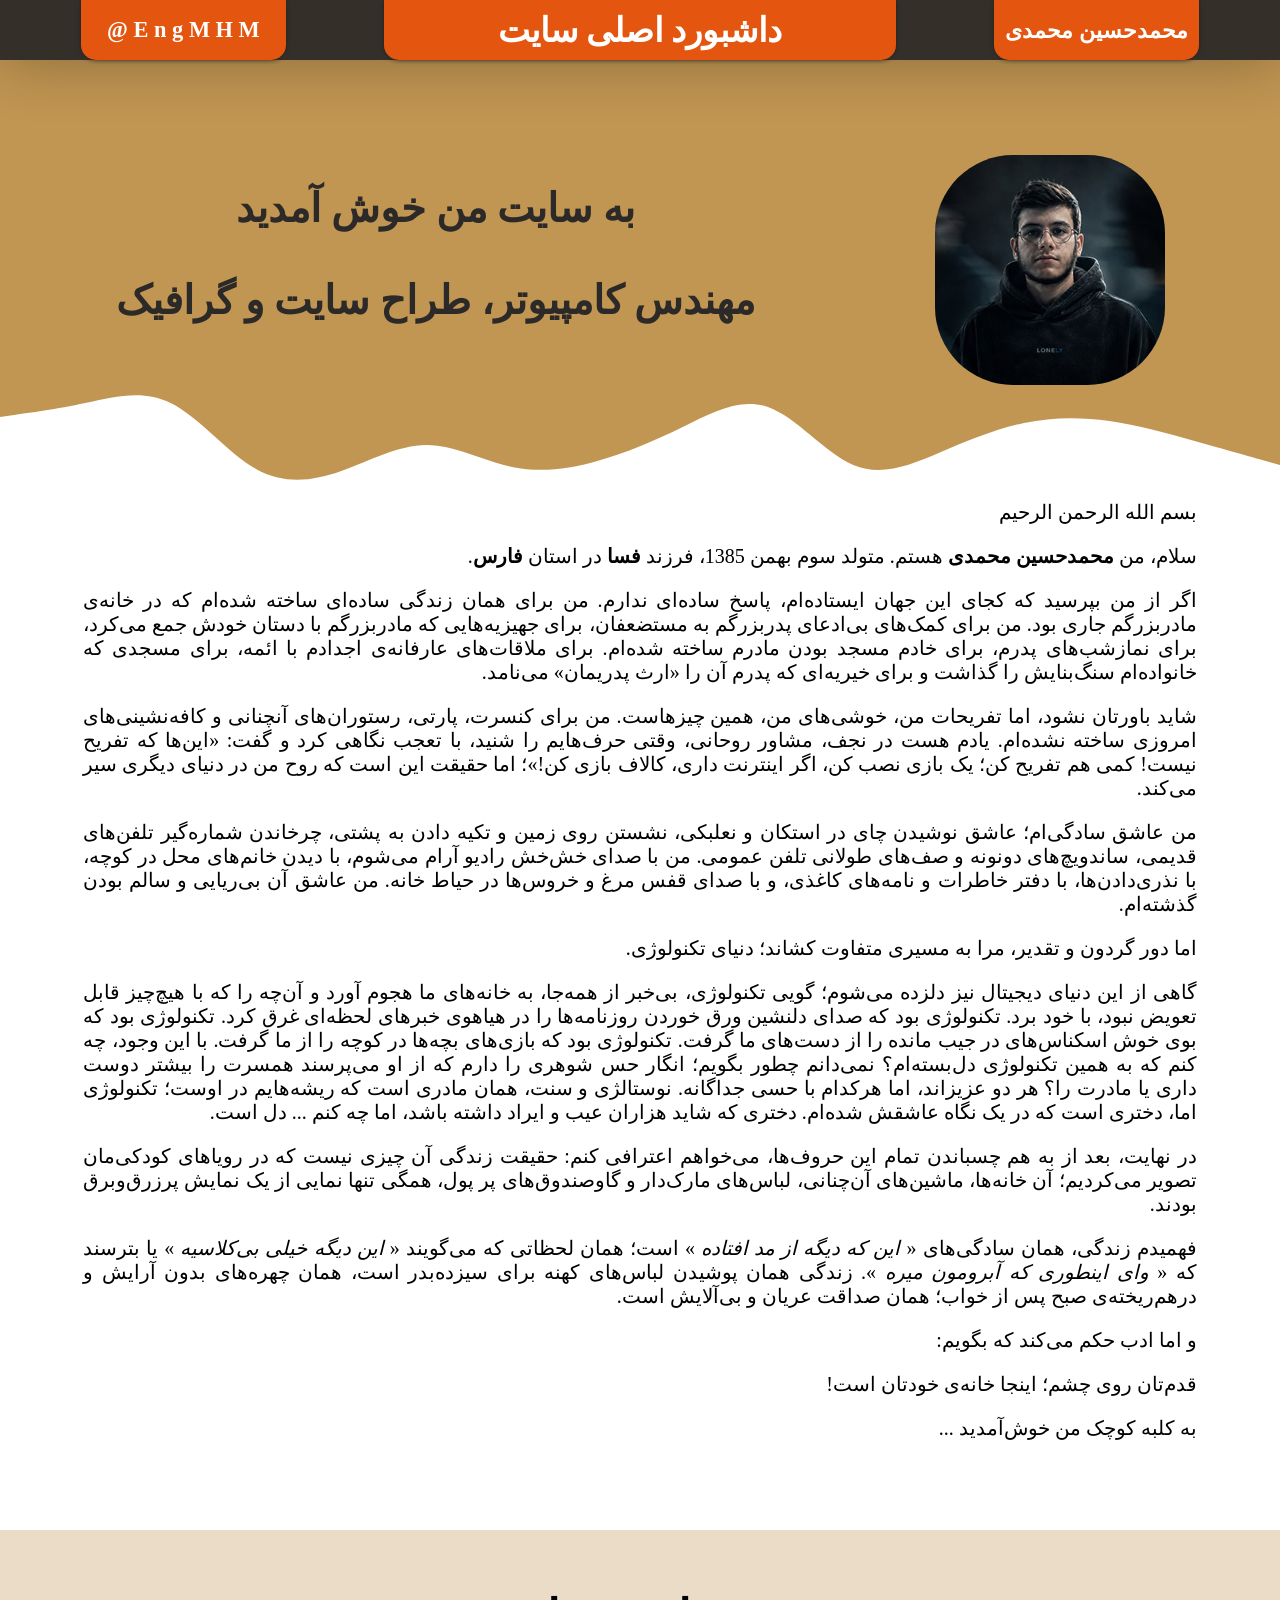
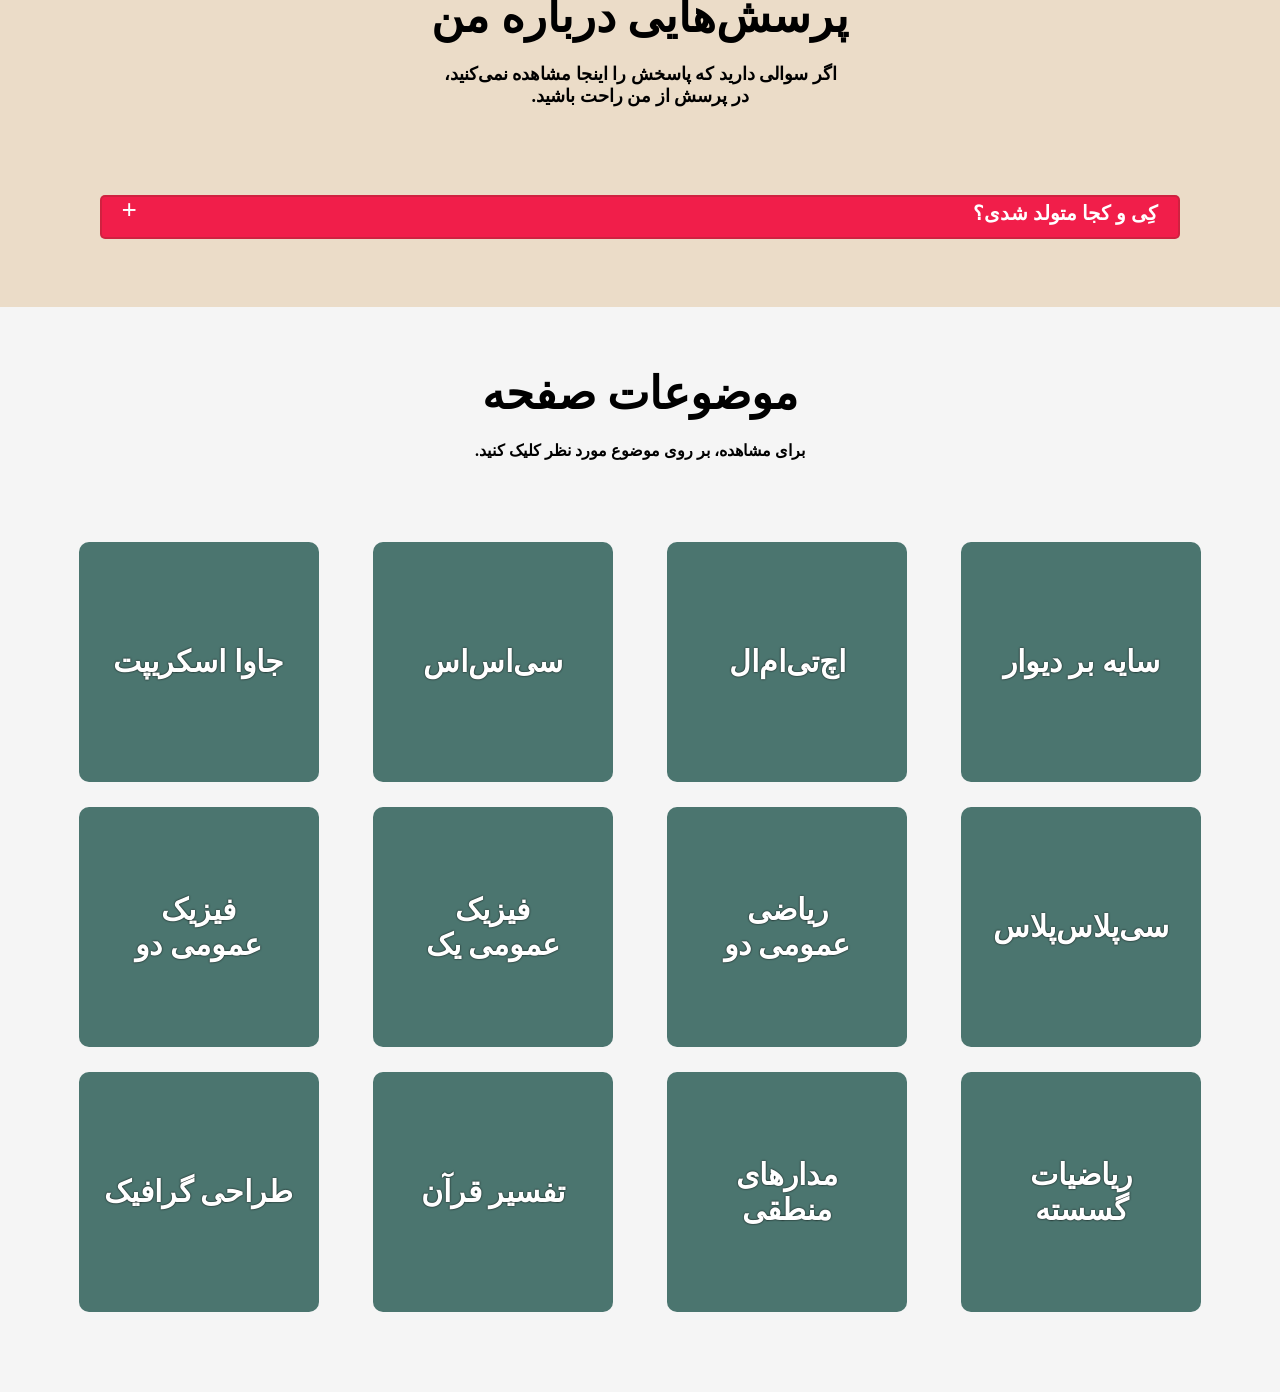
<file: index.html>
<!Doctype html>
<html lang="fa" dir="rtl">
    <head>
        <meta charset="UTF-8"/>
        <meta name="author" content="mohammadhosein">
        <meta name="description" content="My Private WebSite">
        <meta name='viewport' content='width=device-width, initial-scale=1.0'/>

        <link type="text/css" rel="stylesheet" href="header.css"/>
        <link type="text/css" rel="stylesheet" href="one-index.css"/>
        <link type="text/css" rel="stylesheet" href="wave-index.css"/>
        <link type="text/css" rel="stylesheet" href="bio-index.css"/>
        <link type="text/css" rel="stylesheet" href="question-index.css"/>
        <link type="text/css" rel="stylesheet" href="title-index.css"/>

        <title>محمدحسین محمدی</title>
        <style>
            html{
                scroll-behavior: smooth;
            }

            body > *:not(.head){
                padding-top: 60px;
            }

            body{
                 margin: 0;
                font-family: iran;
            }

            .end{
                background-color: rgb(4, 65, 57);
                width: 100%;
                height: 90px;
            }

            .sar-titr{
                color:red;
                font-size: 20px;
                text-align: right;
                scroll-margin-top: 60px;
            }
        </style>
    </head>

    <body>

        <a class="sar-titr" name="one"></a>

        <header class="head">
            <a href="index.html"  class="head-right">
                <strong>
                    محمدحسین محمدی
                </strong>
            </a>

            <nav class="head-main">
                <div class="head-main1"><p class="head-main-text">داشبورد اصلی سایت</p></div>
                
                <div class="head-panel">
                    <div class="head-panel-content">
                        <a href="#one">انتقال به ابتدای صفحه</a>
                        <a href="#two">انتقال به پرسش‌ها</a>
                        <a href="#three">انتقال به موضوعات</a>
                    </div>
                </div>
            </nav>

            <a href="#" class="head-left">
                <strong>
                    E n g M H M @
                </strong>
            </a>
        </header>

        <div class="one">
            <img src="me.jpg" alt="photo of me"/>    
            <p>
                به سایت من خوش آمدید</br>
                مهندس کامپیوتر، طراح سایت و گرافیک
            </p>
            <div class="wave">
                <svg viewBox="0 0 1440 320" preserveAspectRatio="none">
                     <path fill="#FFFFFF" fill-opacity="1" d="M0,96L16,90.7C32,85,64,75,96,58.7C128,43,160,21,192,58.7C224,96,256,192,288,234.7C320,277,352,267,384,240C416,213,448,171,480,170.7C512,171,544,213,576,229.3C608,245,640,235,672,213.3C704,192,736,160,768,122.7C800,85,832,43,864,69.3C896,96,928,192,960,224C992,256,1024,224,1056,192C1088,160,1120,128,1152,112C1184,96,1216,96,1248,106.7C1280,117,1312,139,1344,160C1376,181,1408,203,1424,213.3L1440,224L1440,320L1424,320C1408,320,1376,320,1344,320C1312,320,1280,320,1248,320C1216,320,1184,320,1152,320C1120,320,1088,320,1056,320C1024,320,992,320,960,320C928,320,896,320,864,320C832,320,800,320,768,320C736,320,704,320,672,320C640,320,608,320,576,320C544,320,512,320,480,320C448,320,416,320,384,320C352,320,320,320,288,320C256,320,224,320,192,320C160,320,128,320,96,320C64,320,32,320,16,320L0,320Z"></path>
                </svg>
            </div>
        </div>

        <div class="bio">
            <p>
                بسم الله الرحمن الرحیم
            </p>

            <p>
                سلام، من <strong>محمدحسین محمدی</strong> هستم. متولد سوم بهمن 1385، فرزند <strong>فسا</strong> در استان <strong>فارس</strong>.
            </p>

            <p>
                اگر از من بپرسید که کجای این جهان ایستاده‌ام، پاسخ ساده‌ای ندارم. من برای همان زندگی ساده‌ای ساخته شده‌ام که در خانه‌ی مادربزرگم جاری بود. من برای کمک‌های بی‌ادعای پدربزرگم به مستضعفان، برای جهیزیه‌هایی که مادربزرگم با دستان خودش جمع می‌کرد، برای نمازشب‌های پدرم، برای خادم مسجد بودن مادرم ساخته شده‌ام. برای ملاقات‌های عارفانه‌ی اجدادم با ائمه، برای مسجدی که خانواده‌ام سنگ‌بنایش را گذاشت و برای خیریه‌ای که پدرم آن را «ارث پدریمان» می‌نامد.
            </p>

            <p>
                شاید باورتان نشود، اما تفریحات من، خوشی‌های من، همین چیزهاست. من برای کنسرت، پارتی، رستوران‌های آنچنانی و کافه‌نشینی‌های امروزی ساخته نشده‌ام. یادم هست در نجف، مشاور روحانی، وقتی حرف‌هایم را شنید، با تعجب نگاهی کرد و گفت: «این‌ها که تفریح نیست! کمی هم تفریح کن؛ یک بازی نصب کن، اگر اینترنت داری، کالاف بازی کن!»؛ اما حقیقت این است که روح من در دنیای دیگری سیر می‌کند.
            </p>

            <p>
                من عاشق سادگی‌ام؛ عاشق نوشیدن چای در استکان و نعلبکی، نشستن روی زمین و تکیه دادن به پشتی، چرخاندن شماره‌گیر تلفن‌های قدیمی، ساندویچ‌های دو‌نونه و صف‌های طولانی تلفن‌ عمومی. من با صدای خش‌خش رادیو آرام می‌شوم، با دیدن خانم‌های محل در کوچه، با نذری‌دادن‌ها، با دفتر خاطرات و نامه‌های کاغذی، و با صدای قفس مرغ و خروس‌ها در حیاط خانه. من عاشق آن بی‌ریایی و سالم بودن گذشته‌ام.
            </p>

            <p>
                اما دور گردون و تقدیر، مرا به مسیری متفاوت کشاند؛ دنیای تکنولوژی.
            </p>

            <p>
                گاهی از این دنیای دیجیتال نیز دلزده می‌شوم؛ گویی تکنولوژی، بی‌خبر از همه‌جا، به خانه‌های ما هجوم آورد و آن‌چه را که با هیچ‌چیز قابل تعویض نبود، با خود برد. تکنولوژی بود که صدای دلنشین ورق خوردن روزنامه‌ها را در هیاهوی خبرهای لحظه‌ای غرق کرد. تکنولوژی بود که بوی خوش اسکناس‌های در جیب مانده را از دست‌های ما گرفت. تکنولوژی بود که بازی‌های بچه‌ها در کوچه را از ما گرفت. با این وجود، چه کنم که به همین تکنولوژی دل‌بسته‌ام؟ نمی‌دانم چطور بگویم؛ انگار حس شوهری را دارم که از او می‌پرسند همسرت را بیشتر دوست داری یا مادرت را؟ هر دو عزیزاند، اما هرکدام با حسی جداگانه. نوستالژی و سنت، همان مادری است که ریشه‌هایم در اوست؛ تکنولوژی اما، دختری است که در یک نگاه عاشقش شده‌ام. دختری که شاید هزاران عیب و ایراد داشته باشد، اما چه کنم ... دل است.
            </p>

            <p>
                در نهایت، بعد از به هم چسباندن تمام این حروف‌ها، می‌خواهم اعترافی کنم: حقیقت زندگی آن چیزی نیست که در رویاهای کودکی‌مان تصویر می‌کردیم؛ آن خانه‌ها، ماشین‌های آن‌چنانی، لباس‌های مارک‌دار و گاوصندوق‌های پر پول‌، همگی تنها نمایی از یک نمایش پرزرق‌وبرق بودند.
            </p>

            <p>
                فهمیدم زندگی، همان سادگی‌های « <em>این که دیگه از مد افتاده</em> » است؛ همان لحظاتی که می‌گویند «<em> این دیگه خیلی بی‌کلاسیه </em>» یا بترسند که « <em>وای اینطوری که آبرومون میره</em> ». زندگی همان پوشیدن لباس‌های کهنه برای سیزده‌بدر است، همان چهره‌های بدون آرایش و درهم‌ریخته‌ی صبح پس از خواب؛ همان صداقت عریان و بی‌آلایش است.
            </p>

            <p>
                و اما ادب حکم می‌کند که بگویم:
            </p>

            <p>
                قدم‌تان روی چشم؛ اینجا خانه‌ی خودتان است!
            </p>

            <p>
                به کلبه کوچک من خوش‌آمدید ...
            </p>
        </div>

        <a class="sar-titr" name="two"></a>

        <div class="question-me">
            <h2>
                پرسش‌هایی درباره من
            </h2>

            <h4>
                اگر سوالی دارید که پاسخش را اینجا مشاهده نمی‌کنید،<br> در پرسش از من راحت باشید.
            </h4>
            <section>
                
                <details>
                    <summary>کِی و کجا متولد شدی؟<span>+</span></summary>
                    <p>همانطور که قبلا گفته بودم، من در سوم بهمن ماه سال 1385 در شهرستان فسا، در استان فارس به‌دنیا آمدم.</p>
                </details>
                
            </section>
        </div>

        <a class="sar-titr" name="three"></a>
        
        <div class="title-koli-safhe">
            <h2>
                موضوعات صفحه
            </h2>

            <h4>
                برای مشاهده، بر روی موضوع مورد نظر کلیک کنید.
            </h4>

                <div class="title-koli-safhe-content">
                    <a href="SayeBarDivar.html">سایه بر دیوار</a>
                    <a href="HTML.html">اچ‌تی‌ام‌ال</a>
                    <a>سی‌اس‌اس</a>
                    <a>جاوا اسکریپت</a>
                    <a>سی‌پلاس‌پلاس</a>
                    <a>ریاضی<br>عمومی دو</a>
                    <a>فیزیک<br>عمومی یک</a>
                    <a>فیزیک<br>عمومی دو</a>
                    <a>ریاضیات<br>گسسته</a>
                    <a>مدارهای<br>منطقی</a>
                    <a>تفسیر قرآن</a>
                    <a>طراحی گرافیک</a>
                </div>
        </div>

        <!--<div class="end">

        </div>-->


        <script>
            
        </script>
    </body>
</html>
</file>
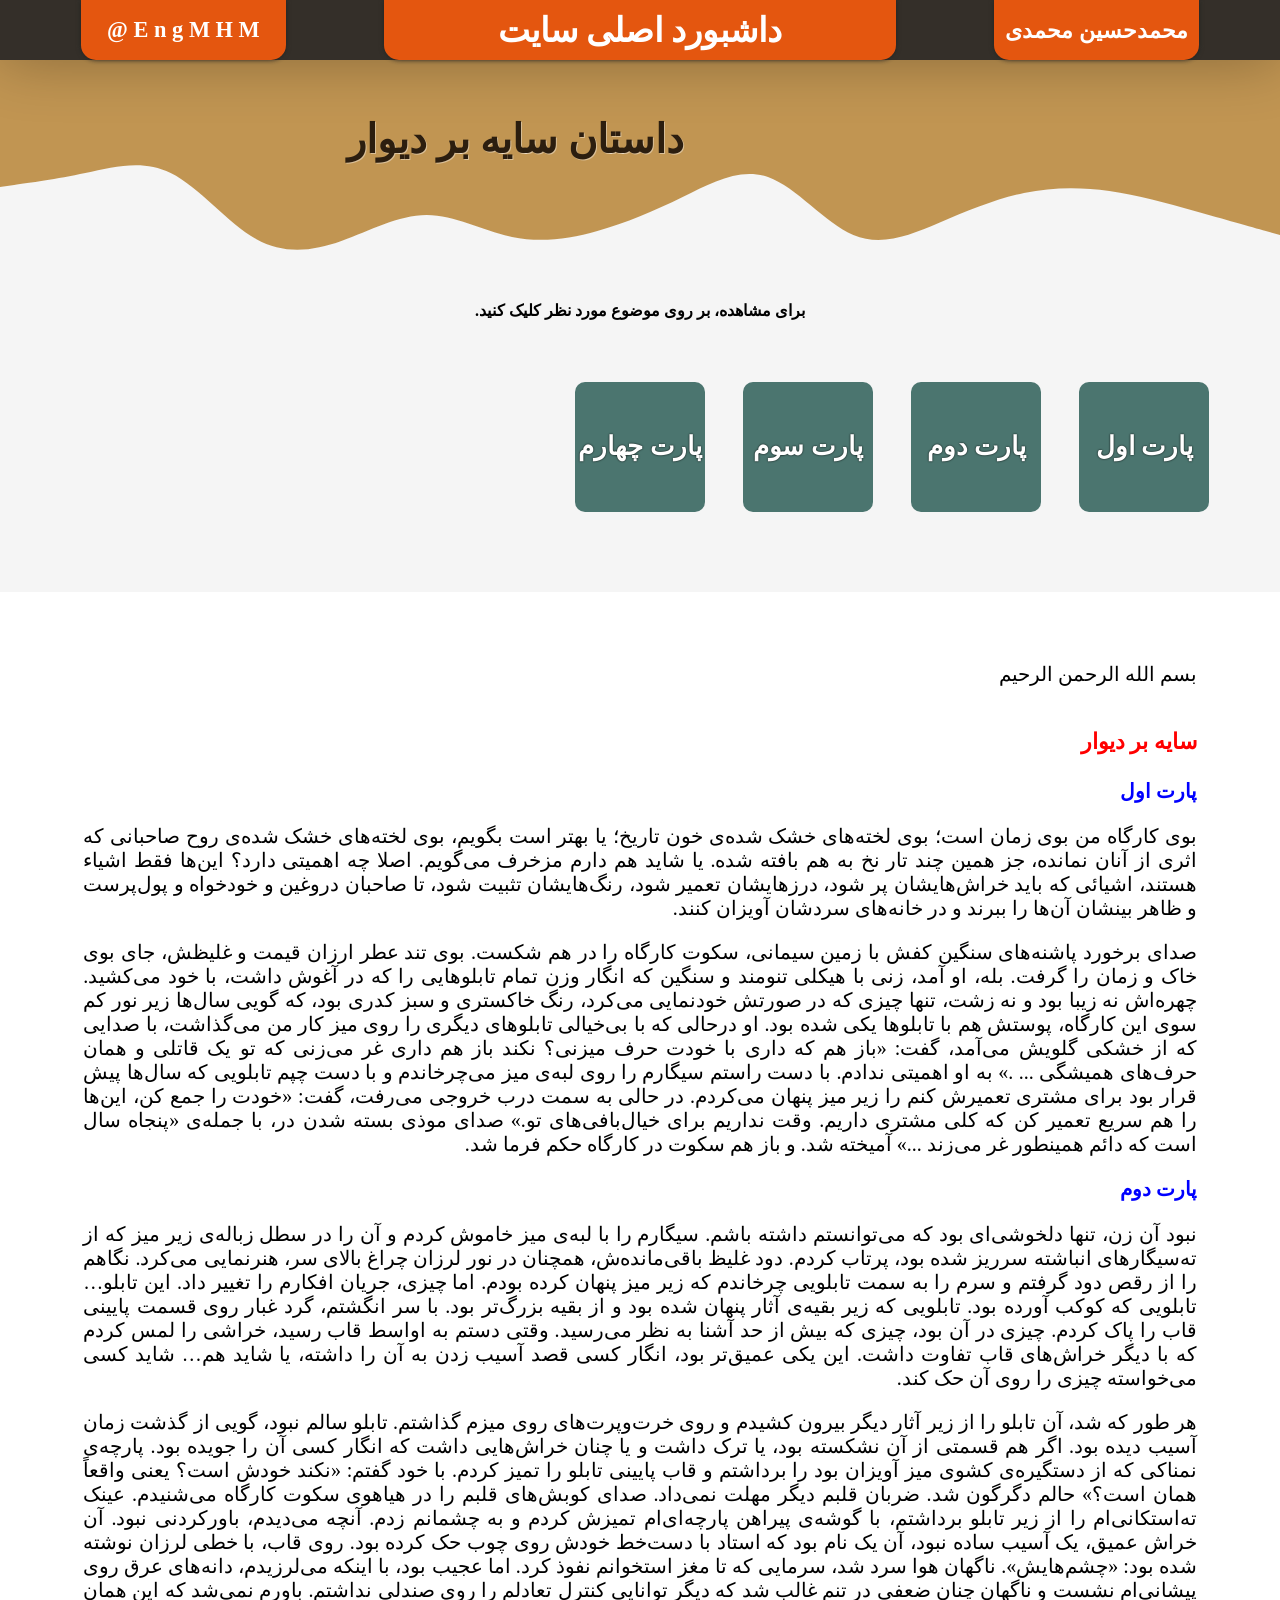
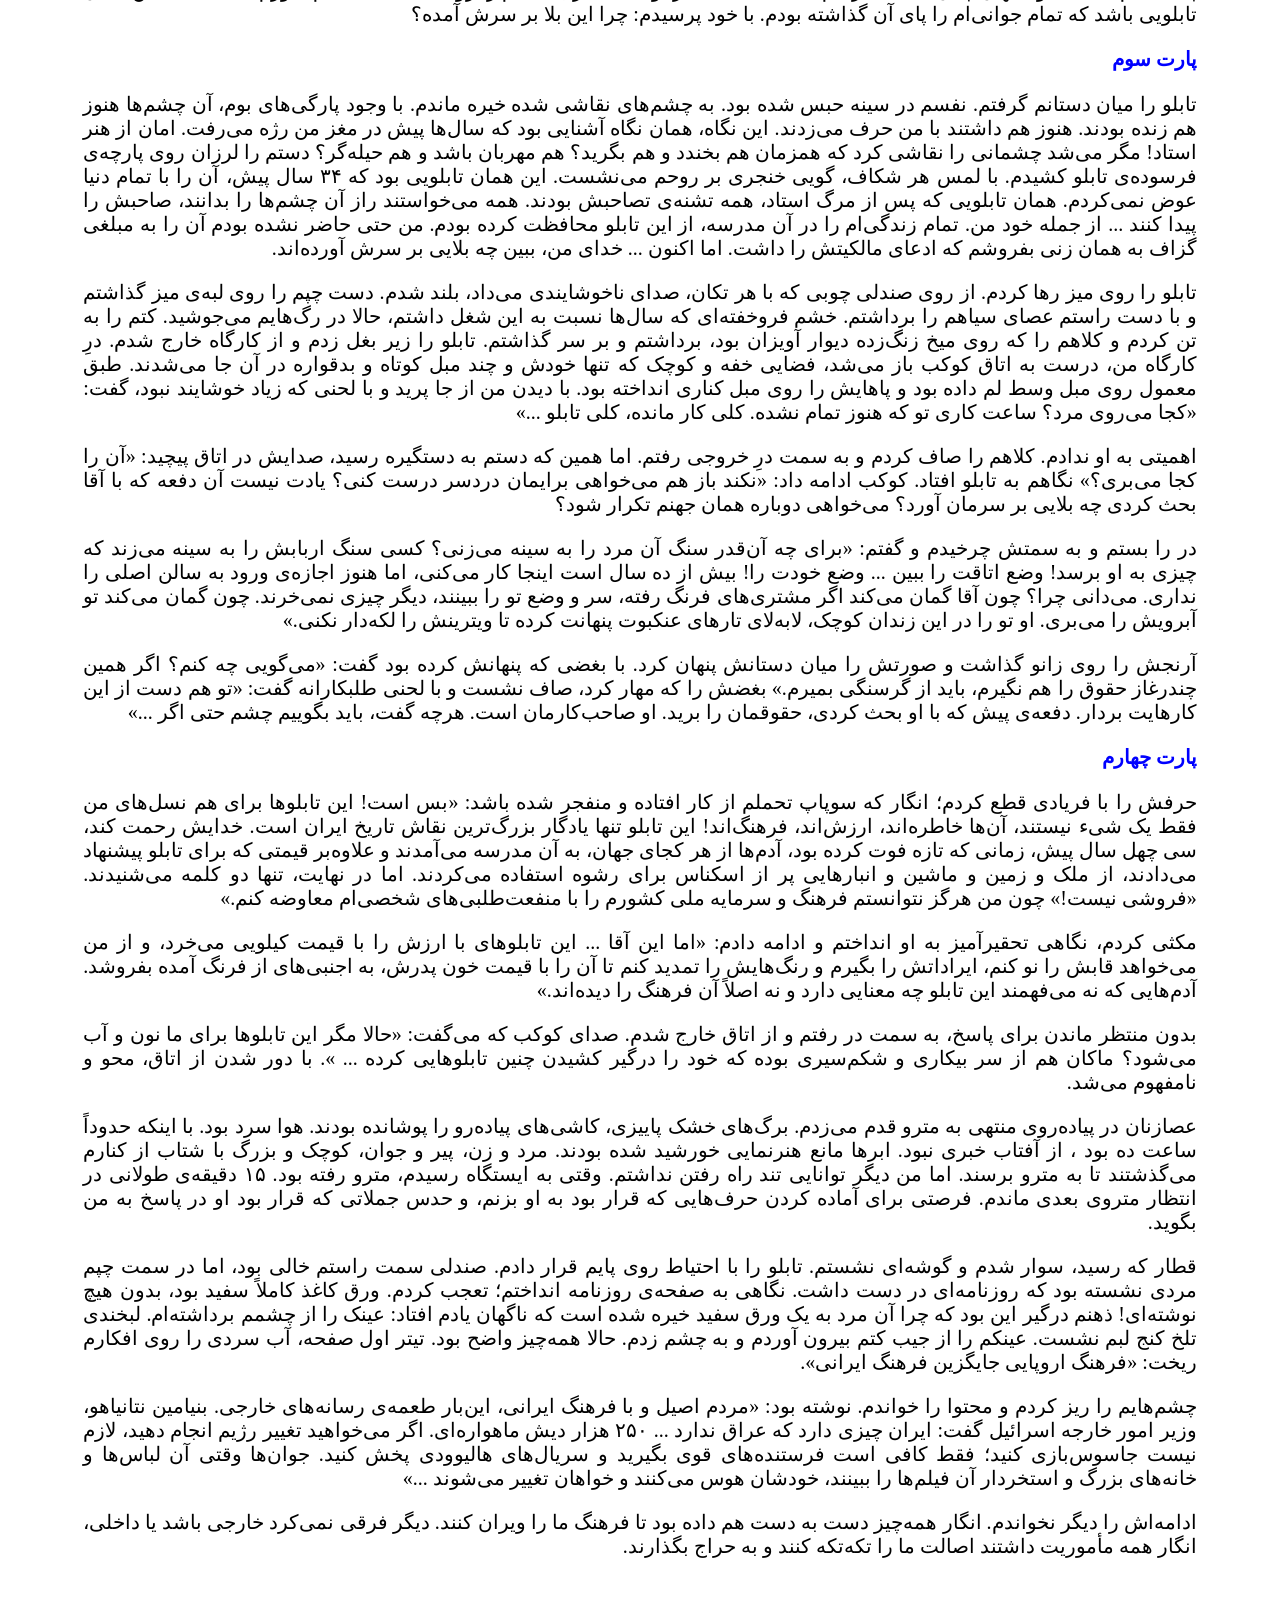
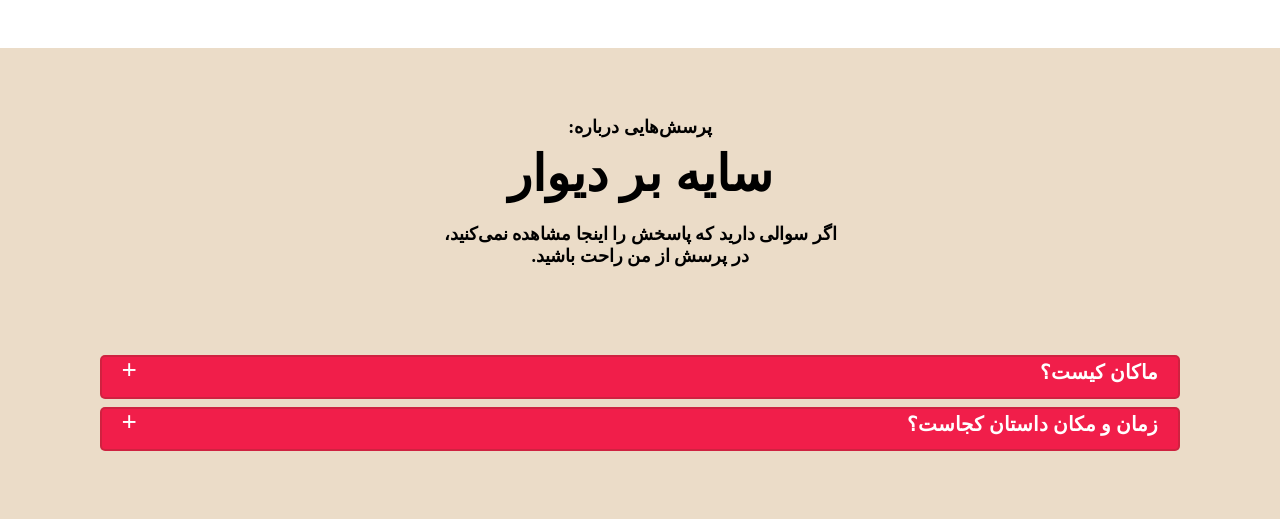
<file: SayeBarDivar.html>
<!Doctype html>
<html lang="fa" dir="rtl">
    <head>
        <meta charset="UTF-8"/>
        <meta name="author" content="mohammadhosein">
        <meta name="description" content="My Private WebSite">
        <meta name='viewport' content='width=device-width, initial-scale=1.0'/>

        <link type="text/css" rel="stylesheet" href="header.css"/>
        <link type="text/css" rel="stylesheet" href="one-SayeBarDivar.css"/>
        <link type="text/css" rel="stylesheet" href="wave-SayeBarDivar.css"/>
        <link type="text/css" rel="stylesheet" href="bio-SayeBarDivar.css"/>
        <link type="text/css" rel="stylesheet" href="question-SayeBarDivar.css"/>
        <link type="text/css" rel="stylesheet" href="title-SayeBarDivar.css"/>

        <title>سایه بر دیوار</title>
        <style>
            html{
                scroll-behavior: smooth;
            }

            body{
                 margin: 0;
                font-family: iran;
            }

            .end{
                background-color: rgb(4, 65, 57);
                width: 100%;
                height: 90px;
            }

            .sar-titr{
                color:red;
                font-size: 22px;
                text-align: right;
                scroll-margin-top: 60px;
            }

            .sar-titr2{
                color:blue;
                font-size: 20px;
                text-align: right;
                scroll-margin-top: 60px;
            }

            @media(max-width: 768px){
                .sar-titr{
                    color: rgb(199, 5, 5);
                }

                .sar-titr2{
                    color: rgb(18, 7, 227);
                }

        </style>
    </head>

    <body>

        <a class="sar-titr" name="one"></a>

        <header class="head">
            <a href="index.html"  class="head-right">
                <strong>
                    محمدحسین محمدی
                </strong>
            </a>

            <nav class="head-main">
                <div class="head-main1"><p class="head-main-text">داشبورد اصلی سایت</p></div>
                
                <div class="head-panel">
                    <div class="head-panel-content">
                        <a href="#one">انتقال به ابتدای صفحه</a>
                        <a href="#two">انتقال به پرسش‌ها</a>
                        <a href="#three">انتقال به موضوعات</a>
                    </div>
                </div>
            </nav>

            <a href="#" class="head-left">
                <strong>
                    E n g M H M @
                </strong>
            </a>
        </header>

        <div class="one">
            <p>
                داستان سایه بر دیوار
            </p>
            <div class="wave">
                <svg viewBox="0 0 1440 320" preserveAspectRatio="none">
                     <path fill="whitesmoke" fill-opacity="1" d="M0,96L16,90.7C32,85,64,75,96,58.7C128,43,160,21,192,58.7C224,96,256,192,288,234.7C320,277,352,267,384,240C416,213,448,171,480,170.7C512,171,544,213,576,229.3C608,245,640,235,672,213.3C704,192,736,160,768,122.7C800,85,832,43,864,69.3C896,96,928,192,960,224C992,256,1024,224,1056,192C1088,160,1120,128,1152,112C1184,96,1216,96,1248,106.7C1280,117,1312,139,1344,160C1376,181,1408,203,1424,213.3L1440,224L1440,320L1424,320C1408,320,1376,320,1344,320C1312,320,1280,320,1248,320C1216,320,1184,320,1152,320C1120,320,1088,320,1056,320C1024,320,992,320,960,320C928,320,896,320,864,320C832,320,800,320,768,320C736,320,704,320,672,320C640,320,608,320,576,320C544,320,512,320,480,320C448,320,416,320,384,320C352,320,320,320,288,320C256,320,224,320,192,320C160,320,128,320,96,320C64,320,32,320,16,320L0,320Z"></path>
                </svg>
            </div>
        </div>

        <a class="sar-titr" name="three"></a>
        
        <div class="title-koli-safhe">
            <h4>
                برای مشاهده، بر روی موضوع مورد نظر کلیک کنید.
            </h4>

                <div class="title-koli-safhe-content">
                    <a href="#matn1">پارت اول</a>
                    <a href="#matn2">پارت دوم</a>
                    <a href="#matn3">پارت سوم</a>
                    <a href="#matn4">پارت چهارم</a>
                </div>
        </div>

        <div class="bio">

            <p>
                بسم الله الرحمن الرحیم
            </p>
            <br>
            <strong class="sar-titr">سایه بر دیوار</strong>
            <br>
            <br>
            <a class="sar-titr" name="matn1"></a>
            <strong id="matn1" class="sar-titr2">پارت اول</strong>
            
            <p>
                بوی کارگاه من بوی زمان است؛ بوی لخته‌های خشک شده‌ی خون تاریخ؛ یا بهتر است بگویم، بوی لخته‌های خشک شده‌ی روح صاحبانی که اثری از آنان نمانده، جز همین چند تار نخ به هم بافته شده. یا شاید هم دارم مزخرف می‌گویم. اصلا چه اهمیتی دارد؟ این‌ها فقط اشیاء هستند، اشیائی که باید خراش‌هایشان پر شود، درزهایشان تعمیر شود، رنگ‌هایشان تثبیت شود، تا صاحبان دروغین و خودخواه و پول‌پرست و ظاهر بینشان آن‌ها را ببرند و در خانه‌های سردشان آویزان کنند.
            </p>

            <p>
                صدای برخورد پاشنه‌های سنگین کفش با زمین سیمانی، سکوت کارگاه را در هم شکست. بوی تند عطر ارزان قیمت و غلیظش، جای بوی خاک و زمان را گرفت. بله، او آمد، زنی با هیکلی تنومند و سنگین که انگار وزن تمام تابلوهایی را که در آغوش داشت، با خود می‌کشید. چهره‌اش نه زیبا بود و نه زشت، تنها چیزی که در صورتش خودنمایی می‌کرد، رنگ خاکستری و سبز کدری بود، که گویی سال‌ها زیر نور کم سوی این کارگاه، پوستش هم با تابلوها یکی شده بود. او درحالی که با بی‌خیالی تابلو‌های دیگری را روی میز کار من می‌گذاشت، با صدایی که از خشکی گلویش می‌آمد، گفت: «باز هم که داری با خودت حرف میزنی؟ نکند باز هم داری غر می‌زنی که تو یک قاتلی و همان حرف‌های همیشگی ... .» به او اهمیتی ندادم. با دست راستم سیگارم را روی لبه‌ی میز می‌چرخاندم و با دست چپم تابلویی که سال‌ها پیش قرار بود برای مشتری تعمیرش کنم را زیر میز پنهان می‌کردم. در حالی به سمت درب خروجی می‌رفت، گفت: «خودت را جمع کن، این‌ها را هم سریع تعمیر کن که کلی مشتری داریم. وقت نداریم برای خیال‌بافی‌های تو.» صدای موذی بسته شدن در، با جمله‌ی «پنجاه سال است که دائم همینطور غر می‌زند ...» آمیخته شد. و باز هم سکوت در کارگاه حکم فرما شد.
            </p>

            <a class="sar-titr" name="matn2"></a>
            <strong id="matn2" class="sar-titr2">پارت دوم</strong>

            <p>
                نبود آن زن، تنها دلخوشی‌ای بود که می‌توانستم داشته باشم. سیگارم را با لبه‌ی میز خاموش کردم و آن را در سطل زباله‌ی زیر میز که از ته‌سیگارهای انباشته سرریز شده بود، پرتاب کردم. دود غلیظ باقی‌مانده‌‌ش، همچنان در نور لرزان چراغ بالای سر، هنرنمایی می‌کرد. نگاهم را از رقص دود گرفتم و سرم را به سمت تابلویی چرخاندم که زیر میز پنهان کرده بودم. اما چیزی، جریان افکارم را تغییر داد. این تابلو… تابلویی که کوکب آورده بود. تابلویی که زیر بقیه‌ی آثار پنهان شده بود و از بقیه بزرگ‌تر بود. با سر انگشتم، گرد غبار روی قسمت پایینی قاب را پاک کردم. چیزی در آن بود، چیزی که بیش از حد آشنا به نظر می‌رسید. وقتی دستم به اواسط قاب رسید، خراشی را لمس کردم که با دیگر خراش‌های قاب تفاوت داشت. این یکی عمیق‌تر بود، انگار کسی قصد آسیب زدن به آن را داشته، یا شاید هم… شاید کسی می‌خواسته چیزی را روی آن حک کند.
            </p>

            <p>
                هر طور که شد، آن تابلو را از زیر آثار دیگر بیرون کشیدم و روی خرت‌وپرت‌های روی میزم گذاشتم. تابلو سالم نبود، گویی از گذشت زمان آسیب دیده بود. اگر هم قسمتی از آن نشکسته بود، یا ترک داشت و یا چنان خراش‌هایی داشت که انگار کسی آن را جویده بود. پارچه‌ی نمناکی که از دستگیره‌ی کشوی میز آویزان بود را برداشتم و قاب پایینی تابلو را تمیز کردم. با خود گفتم: «نکند خودش است؟ یعنی واقعاً همان است؟» حالم دگرگون شد. ضربان قلبم دیگر مهلت نمی‌داد. صدای کوبش‌های قلبم را در هیاهوی سکوت کارگاه می‌شنیدم. عینک ته‌استکانی‌ام را از زیر تابلو برداشتم، با گوشه‌ی پیراهن پارچه‌ای‌ام تمیزش کردم و به چشمانم زدم. آنچه می‌دیدم، باورکردنی نبود. آن خراش عمیق، یک آسیب ساده نبود، آن یک نام بود که استاد با دست‌خط خودش روی چوب حک کرده بود. روی قاب، با خطی لرزان نوشته شده بود: «چشم‌هایش». ناگهان هوا سرد شد، سرمایی که تا مغز استخوانم نفوذ کرد. اما عجیب بود، با اینکه می‌لرزیدم، دانه‌های عرق روی پیشانی‌ام نشست و ناگهان چنان ضعفی در تنم غالب شد که دیگر توانایی کنترل تعادلم را روی صندلی نداشتم. باورم نمی‌شد که این همان تابلویی باشد که تمام جوانی‌ام را پای آن گذاشته بودم. با خود پرسیدم: چرا این بلا بر سرش آمده؟
            </p>

            <a class="sar-titr" name="matn3"></a>
            <strong id="matn3" class="sar-titr2">پارت سوم</strong>
            
            <p>
                تابلو را میان دستانم گرفتم. نفسم در سینه حبس شده بود. به چشم‌های نقاشی شده خیره ماندم. با وجود پارگی‌های بوم، آن چشم‌ها هنوز هم زنده بودند. هنوز هم داشتند با من حرف می‌زدند. این نگاه، همان نگاه آشنایی بود که سال‌ها پیش در مغز من رژه می‌رفت. امان از هنر استاد! مگر می‌شد چشمانی را نقاشی کرد که همزمان هم بخندد و هم بگرید؟ هم مهربان باشد و هم حیله‌گر؟ دستم را لرزان روی پارچه‌ی فرسوده‌ی تابلو کشیدم. با لمس هر شکاف، گویی خنجری بر روحم می‌نشست. این همان تابلویی بود که ۳۴ سال پیش، آن را با تمام دنیا عوض نمی‌کردم. همان تابلویی که پس از مرگ استاد، همه تشنه‌ی تصاحبش بودند. همه می‌خواستند راز آن چشم‌ها را بدانند، صاحبش را پیدا کنند ... از جمله خود من. تمام زندگی‌ام را در آن مدرسه، از این تابلو محافظت کرده بودم. من حتی حاضر نشده بودم آن را به مبلغی گزاف به همان زنی بفروشم که ادعای مالکیتش را داشت. اما اکنون ... خدای من، ببین چه بلایی بر سرش آورده‌اند.
            </p>

            <p>
                تابلو را روی میز رها کردم. از روی صندلی چوبی که با هر تکان، صدای ناخوشایندی می‌داد، بلند شدم. دست چپم را روی لبه‌ی میز گذاشتم و با دست راستم عصای سیاهم را برداشتم. خشم فروخفته‌ای که سال‌ها نسبت به این شغل داشتم، حالا در رگ‌هایم می‌جوشید. کتم را به تن کردم و کلاهم را که روی میخ زنگ‌زده دیوار آویزان بود، برداشتم و بر سر گذاشتم. تابلو را زیر بغل زدم و از کارگاه خارج شدم. درِ کارگاه من، درست به اتاق کوکب باز می‌شد، فضایی خفه و کوچک که تنها خودش و چند مبل کوتاه و بدقواره در آن جا می‌شدند. طبق معمول روی مبل وسط لم داده بود و پاهایش را روی مبل کناری انداخته بود. با دیدن من از جا پرید و با لحنی که زیاد خوشایند نبود، گفت: «کجا می‌روی مرد؟ ساعت کاری تو که هنوز تمام نشده. کلی کار مانده، کلی تابلو ...»
            </p>

            <p>
                اهمیتی به او ندادم. کلاهم را صاف کردم و به سمت درِ خروجی رفتم. اما همین که دستم به دستگیره رسید، صدایش در اتاق پیچید: «آن را کجا می‌بری؟» نگاهم به تابلو افتاد. کوکب ادامه داد: «نکند باز هم می‌خواهی برایمان دردسر درست کنی؟ یادت نیست آن دفعه که با آقا بحث کردی چه بلایی بر سرمان آورد؟ می‌خواهی دوباره همان جهنم تکرار شود؟
            </p>
            
            <p>
                در را بستم و به سمتش چرخیدم و گفتم: «برای چه آن‌قدر سنگ آن مرد را به سینه می‌زنی؟ کسی سنگ اربابش را به سینه می‌زند که چیزی به او برسد! وضع اتاقت را ببین ... وضع خودت را! بیش از ده سال است اینجا کار می‌کنی، اما هنوز اجازه‌ی ورود به سالن اصلی را نداری. می‌دانی چرا؟ چون آقا گمان می‌کند اگر مشتری‌های فرنگ رفته، سر و وضع تو را ببینند، دیگر چیزی نمی‌خرند. چون گمان می‌کند تو آبرویش را می‌بری. او تو را در این زندان کوچک، لابه‌لای تارهای عنکبوت پنهانت کرده تا ویترینش را لکه‌دار نکنی.»
            </p>

            <p>
                آرنجش را روی زانو گذاشت و صورتش را میان دستانش پنهان کرد. با بغضی که پنهانش کرده بود گفت: «می‌گویی چه کنم؟ اگر همین چندرغاز حقوق را هم نگیرم، باید از گرسنگی بمیرم.» بغضش را که مهار کرد، صاف نشست و با لحنی طلبکارانه گفت: «تو هم دست از این کارهایت بردار. دفعه‌ی پیش که با او بحث کردی، حقوقمان را برید. او صاحب‌کارمان است. هرچه گفت، باید بگوییم چشم حتی اگر ...» 
            </p>

            <a class="sar-titr" name="matn4"></a>
            <strong id="matn4" class="sar-titr2">پارت چهارم</strong>

            <p>
                حرفش را با فریادی قطع کردم؛ انگار که سوپاپ تحملم از کار افتاده و منفجر شده باشد: «بس است!  این تابلوها برای هم نسل‌های من فقط یک شیء نیستند، آن‌ها خاطره‌اند، ارزش‌اند، فرهنگ‌اند! این تابلو تنها یادگار بزرگ‌ترین نقاش تاریخ ایران است. خدایش رحمت کند، سی چهل سال پیش، زمانی که تازه فوت کرده بود، آدم‌ها از هر کجای جهان، به آن مدرسه می‌آمدند و علاوه‌بر قیمتی که برای تابلو پیشنهاد می‌دادند، از ملک و زمین و ماشین و انبار‌هایی پر از اسکناس برای رشوه استفاده می‌کردند. اما در نهایت، تنها دو کلمه می‌شنیدند. «فروشی نیست!» چون من هرگز نتوانستم فرهنگ و سرمایه ملی کشورم را با منفعت‌طلبی‌های شخصی‌ام معاوضه کنم.»
            </p>

            <p>
                مکثی کردم، نگاهی تحقیرآمیز به او انداختم و ادامه دادم: «اما این آقا ... این تابلوهای با ارزش را با قیمت کیلویی می‌خرد، و از من می‌خواهد قابش را نو کنم، ایراداتش را بگیرم و رنگ‌هایش را تمدید کنم تا آن را با قیمت خون پدرش، به اجنبی‌های از فرنگ آمده بفروشد. آدم‌هایی که نه می‌فهمند این تابلو چه معنایی دارد و نه اصلاً آن فرهنگ را دیده‌اند.»
            </p>

            <p>
                بدون منتظر ماندن برای پاسخ، به سمت در رفتم و از اتاق خارج شدم. صدای کوکب که می‌گفت: «حالا مگر این تابلوها برای ما نون و آب می‌شود؟ ماکان هم از سر بیکاری و شکم‌سیری بوده که خود را درگیر کشیدن چنین تابلوهایی کرده ... ». با دور شدن از اتاق، محو و نامفهوم می‌شد.
            </p>

            <p>
                عصازنان در پیاده‌روی منتهی به مترو قدم می‌زدم. برگ‌های خشک پاییزی، کاشی‌های پیاده‌رو را پوشانده بودند. هوا سرد بود. با اینکه حدوداً ساعت ده بود ، از آفتاب خبری نبود. ابرها مانع هنرنمایی خورشید شده بودند. مرد و زن، پیر و جوان، کوچک و بزرگ با شتاب از کنارم می‌گذشتند تا به مترو برسند. اما من دیگر توانایی تند راه رفتن نداشتم. وقتی به ایستگاه رسیدم، مترو رفته بود. ۱۵ دقیقه‌ی طولانی در انتظار متروی بعدی ماندم. فرصتی برای آماده کردن حرف‌هایی که قرار بود به او بزنم، و حدس جملاتی که قرار بود او در پاسخ به من بگوید.
            </p>

            <p>
                قطار که رسید، سوار شدم و گوشه‌ای نشستم. تابلو را با احتیاط روی پایم قرار دادم. صندلی سمت راستم خالی بود، اما در سمت چپم مردی نشسته بود که روزنامه‌ای در دست داشت. نگاهی به صفحه‌ی روزنامه انداختم؛ تعجب کردم. ورق کاغذ کاملاً سفید بود، بدون هیچ نوشته‌ای! ذهنم درگیر این بود که چرا آن مرد به یک ورق سفید خیره شده است که ناگهان یادم افتاد: عینک را از چشمم برداشته‌ام. لبخندی تلخ کنج لبم نشست. عینکم را از جیب کتم بیرون آوردم و به چشم زدم. حالا همه‌چیز واضح بود. تیتر اول صفحه، آب سردی را روی افکارم ریخت: «فرهنگ اروپایی جایگزین فرهنگ ایرانی».
            </p>

            <p>
                چشم‌هایم را ریز کردم و محتوا را خواندم. نوشته بود: «مردم اصیل و با فرهنگ ایرانی، این‌بار طعمه‌ی رسانه‌های خارجی. بنیامین نتانیاهو، وزیر امور خارجه اسرائیل گفت: ایران چیزی دارد که عراق ندارد ... ۲۵۰ هزار دیش ماهواره‌ای. اگر می‌خواهید تغییر رژیم انجام دهید، لازم نیست جاسوس‌بازی کنید؛ فقط کافی است فرستنده‌های قوی بگیرید و سریال‌های هالیوودی پخش کنید. جوان‌ها وقتی آن لباس‌ها و خانه‌های بزرگ و استخردار آن فیلم‌ها را ببینند، خودشان هوس می‌کنند و خواهان تغییر می‌شوند ...»
            </p>

            <p>
                ادامه‌اش را دیگر نخواندم. انگار همه‌چیز دست به دست هم داده بود تا فرهنگ ما را ویران کنند. دیگر فرقی نمی‌کرد خارجی باشد یا داخلی، انگار همه مأموریت داشتند اصالت ما را تکه‌تکه کنند و به حراج بگذارند.
            </p>

        </div>
        
        <a class="sar-titr" name="two"></a>

        <div class="question-me">
            <p class="question-me-p">پرسش‌هایی درباره:</p>

            <h2>
                سایه بر دیوار
            </h2>

            <h4>
                اگر سوالی دارید که پاسخش را اینجا مشاهده نمی‌کنید،<br>در پرسش از من راحت باشید.
            </h4>
            <section>

                <details>
                    <summary>ماکان کیست؟<span>+</span></summary>
                    <p>استاد ماکان، اسطوره‌ی کتاب «چشم‌هایش»، اثر بزرگ علوی است.</p>
                </details>

                <details>
                    <summary>زمان و مکان داستان کجاست؟<span>+</span></summary>
                    <p>تهران، سال 1364. درواقع ماجرای 34 سال، پس از مرگ استاد ماکان در کلات، را بیان می‌کند.</p>
                </details>

            </section>
        </div>

        <!--<div class="end">

        </div>-->


        <script>
            
        </script>
    </body>
</html>
</file>
<file: header.css>
.head{
    display: flex;
    position: fixed;
    width: 100%;
    height: 60px;
    background-color: rgba(38, 38, 38, 0.91);
    justify-content: space-between;
    z-index: 1000;
    box-shadow:  0 0 60px rgba(1, 1, 1, 0.3);
}

.head > a{
	display: flex;
    width: 16%;
    height: 100%;
    margin: 0 6.33% 0 6.33%;
    border-bottom-left-radius: 15px;
    border-bottom-right-radius: 15px;
    box-shadow: 0 0 5px rgb(35, 35, 35);
    align-items: center;
    justify-content: center;
    font-size: clamp(0.5rem, 1.8vw, 1.4rem);
    text-decoration: none;
    transition: 0.5s;
}

.head > a:hover{
    transform: scale(1.2);
	margin-top: 6px;
}

.head-right , .head-left{
    background-color: rgb(228, 86, 15);
    color: white;
}

.head-right:hover , .head-left:hover{
	background-color: white;
    color: rgb(228, 86, 15);
}

.head-main{
	display: flex;
	flex-direction: column;
	justify-content: flex-start;
    align-items: center;
    width: 40%;
	position: relative;
	border-bottom-left-radius: 15px;
	border-bottom-right-radius: 15px;
	background-color: rgb(228, 86, 15);
    color: white;
    box-shadow: 0 0 5px rgb(35, 35, 35);
    cursor: pointer;
	transition:1s;
}

.head-main-text{
	display:block;
	margin: 0px;
    font-size: clamp(1.2rem, 3vw ,2.1rem);
    font-weight: bolder;
	width: 100%;
	text-align: center;
}

.head-panel{
	position: absolute;
	top: 60px;
	width: 100%;
    max-height: 0;
    overflow: hidden;
	transition: max-height 0.2s ease-out;
	border-bottom-left-radius: 15px;
	border-bottom-right-radius: 15px;
	box-shadow: 0 0 5px rgb(35, 35, 35);
    transition: 2s;
	background-color:  rgba(228, 86, 15, 0.1);
	backdrop-filter: blur(10px); 
}

.head-main:hover .head-panel{
	max-height: 500px; 
}

.head-panel-content{
	padding: 15px;
    display: grid;
    grid-template-columns: repeat();
    gap: 10px;
}

.head-main:hover{
	border-bottom-left-radius: 0;
    border-bottom-right-radius: 0;
}

.head-panel-content a{
    border: 1px solid black;
    border-radius: 5px;
    padding: 10px;
    background-color: rgba(255, 255, 255, 0.3);
    font-size: clamp(0.9rem, 3vw, 1.3rem);
    color: black;
    text-align: center;
    text-decoration: none;
}

.head-panel-content a:hover{
    font-size: 25px;
    background-color: rgba(88, 87, 87, 0.3);
}

.head-main1{
    height: 100%;
    display: flex;
    justify-self: center;
    align-items: center;
}
@media (max-width: 768px) {
    .head-left,
    .head-right{
        display: none !important;
    }
    .head{
        height: 50px;
		cursor: none;
    }

    .head-main{
        margin: 0 auto;
        display: flex;
        width: 90%;
    }

    .head-panel{
        transition: 1s;
        top: 50px;
    }

    .head-panel-content{
        padding: 10px;
    }

    .head-panel-content a{
        padding: 5px;
    }

.head-panel-content a:hover{
    font-size: clamp(0.9rem, 3vw, 1.3rem);
    background-color: rgba(88, 87, 87, 0.3);
}
}
</file>
<file: one-index.css>
.one{
    display: flex;
    align-items: center;
    justify-content: center;
    gap: 180px;
    width: 100%;
    height: 500px;
    padding: 20px;
    box-sizing: border-box;
    background-color: rgb(193,149,82);
    position: relative;
    overflow: hidden;
}

.one img{
    width: 230px;
    height: 230px;
    border-radius: 78px;
    transition: 1s;
}

.one img:hover{
    transform: scale(1.1) translateY(-20px);
    border-radius: 200px;
}

.one p{
    margin: -30px 0 0 0 ;
    width: auto;
    height: auto;
    text-align: center;
    color: rgb(44, 41, 41);
    font-size: 40px;
    line-height: 2.3;
    font-weight: bolder;
    position: relative;
    z-index: 2;
}

@media(max-width: 768px){

    .one{
        gap: 20px;
        height: auto;
        padding-bottom: 90px;
        flex-direction: column;
        justify-content: flex-start;
    }

    .one p{
        font-size: clamp(20px, 5vw, 32px);
        line-height: 1.8;
        margin: 0;
    }
 
    .one img{
        width: 120px;
        height: 120px;
        border-radius: 30px;
    }

    .one img:hover{
        transform: scale(1.2) translateY(10px);
    }
}
</file>
<file: wave-index.css>
.wave {
    position: absolute;
    bottom: 0;
    left: 0;
    z-index: 1;
    width: 100%;
    line-height: 0;
    bottom: -1px;
}

.wave svg {
    display: block;
    width: 100%;
    height: 120px;
}


@media (max-width: 768px){

    .wave svg{
        height: 70px;
    }
}
</file>
<file: bio-index.css>
.bio{
    margin: -80px auto 90px auto;
    width:87%;
    text-align: justify;
    font-size: 20px;
}

@media (max-width: 768px){
    .bio{
        width: 80%;
        font-size: 18px;
        margin: -60px auto 40px auto;
    }
}
</file>
<file: question-index.css>
.question-me{
    display: flex;
    flex-direction: column;
    width: 100%;
    height: auto;
    gap: 20px;
    padding-bottom: 60px;
    background-color: rgb(235, 220, 200);
}

.question-me details{
    width: 81%;
    min-height: 40px;
    padding: 0 20px;
    background-color: rgba(242, 11, 61, 0.906);
    margin: 8px auto;
    border: 2px rgba(70, 50, 25, 0.2) solid;
    border-radius: 5px;
    cursor: pointer;
    transition: 1s;
}

.question-me details:hover{
    background-color: rgb(50, 50, 50);
    transform: scale(1.05);
}

.question-me details p{
    background-color: rgb(238, 237, 235);
    color: black;
    border-radius: 7px;
    height: auto;
    width: 90%;
    padding: 20px;
    cursor: pointer;
    text-align: justify;
    margin: 10px auto;
}

.question-me > h4 , h2{
    display: flex;
    align-items: center;
    justify-content: center;
    color: black;
    font-size: large;
    width: 100%;
    height: auto;
    text-align: center;
    margin: 0;
}

.question-me section{
    padding: 0;
    margin: 0;
}

.question-me details summary{
    display: flex;
    justify-content: space-between;
    align-items: center;
    cursor: pointer; 
    color: white;
    font-size: 20px;
    font-weight: bolder;
    list-style: none;
    text-align: justify;
}

.question-me span{
    font-size: 27px;
    transform: translateY(-2px);
}
            
.question-me h2{
    font-size: 45px;
}

.question-me h4{
    font-size: 18px;
    padding-bottom: 60px;
}

@media (max-width: 768px){
    .question-me{
        padding-bottom: 50px;
    }
    
    .question-me h2{
        font-size: 33px;
        margin-top: -30px;
    }

    .question-me h4{
        font-size: 13px;
        padding-bottom: 25px;
    }

    .question-me details{
        width: 70%;
        background-color: rgba(206, 28, 66, 0.906);
    }

    .question-me span{
        display: none;
    }

    .question-me details summary{
        font-size: 20px;
        padding: 5px;
        font-weight: bolder;
    }

    .question-me details p{
        width: 96%;
        padding: 10px;
        font-size: 18px;
    }
}
</file>
<file: title-index.css>
.title-koli-safhe{
    display: block;
    padding: 20px 0 80px;
    background-color: whitesmoke;
    width: 100%;
    height: auto;
}

.title-koli-safhe h2{
    text-align: center;
    font-size: 45px;
}

.title-koli-safhe h4{
    text-align: center;
    font-size: 16px;
    padding-bottom: 60px;
}

.title-koli-safhe-content{
    display: grid;
    grid-template-columns: repeat(4,1fr);
    gap: 25px;
    width: 90%;
    height: auto;
    margin: 0 auto;
}

.title-koli-safhe-content a{
    display: flex;
    background-color: rgb(75, 117, 111);
    width: 240px;
    height: 240px;
    margin: 0 auto;
    font-size: 30px;
    font-weight: bold;
    color: white;
    justify-content: center;
    align-items: center;
    text-align: center;
    transition: 1s; 
    border-radius: 10px;
    text-shadow: 0 0 2px black;
    text-decoration: none;
}

.title-koli-safhe-content a:hover{
    background-color: rgb(181, 219, 213);
    transform: scale(1.16);
    box-shadow: 0 0 40px rgba(75, 117, 111, 0.5);
    cursor: pointer;
    color: black;
    font-size: 40px;
    border: 1px rgba(1, 1, 1, 0.3) groove;
}

@media (max-width: 1150px){
.title-koli-safhe-content{
    grid-template-columns: repeat(3,1fr);
    gap: 25px;
}

.title-koli-safhe-content a{
    width: 220px;
    height: 220px;
    font-size: 30px;
}

.title-koli-safhe-content a:hover{
    transform: scale(1.16);
    font-size: 40px;
}
}

@media (max-width: 768px){
.title-koli-safhe-content{
    grid-template-columns: repeat(2,1fr);
    gap: 10px;
}

.title-koli-safhe h2{
    font-size: 33px;
}

.title-koli-safhe h4{
    font-size: 13px;
}

.title-koli-safhe-content a{
    width: 160px;
    height: 160px;
    font-size: 27px;
}

.title-koli-safhe-content a:hover{
    transform: scale(1.05);
    font-size: 28px;
}
}
</file>
<file: one-SayeBarDivar.css>
.one{
    display: flex;
    align-items: center;
    justify-content: center;
    gap: 180px;
    width: 100%;
    height: 270px;
    padding-top: 60px;
    box-sizing: border-box;
    background-color: rgb(193,149,82);
    position: relative;
    overflow: hidden;
}

.one p{
    margin: -50px 250px 0 0;
    text-shadow: 1px 1px 0px rgba(255, 255, 255, 0.4);
    text-transform: uppercase;
    width: auto;
    height: auto;
    text-align: center;
    color: #2c1e0f;
    font-size: 40px;
    line-height: 2.3;
    font-weight: bolder;
    position: relative;
    z-index: 2;
}

@media(max-width: 768px){

    .one{
        height: auto;
        padding-bottom: 70px;
        flex-direction: column;
        justify-content: flex-start;
        padding-top: 50px;
    }

    .one p{
        font-size: clamp(20px, 5vw, 32px);
        line-height: 1.8;
        margin: 20px 110px 0 0;
    }
}
</file>
<file: wave-SayeBarDivar.css>
.wave {
    position: absolute;
    bottom: 0;
    left: 0;
    z-index: 1;
    width: 100%;
    line-height: 0;
    bottom: -1px;
}

.wave svg {
    display: block;
    width: 100%;
    height: 120px;
}

@media (max-width: 768px){

    .wave svg{
        height: 70px;
    }
}
</file>
<file: bio-SayeBarDivar.css>
.bio{
    margin: 70px auto 90px auto;
    width:87%;
    text-align: justify;
    font-size: 20px;
}

@media (max-width: 768px){
    .bio{
        width: 80%;
        font-size: 18px;
        margin: 50px auto 40px auto;
    }
}
</file>
<file: question-SayeBarDivar.css>
.question-me{
    display: flex;
    flex-direction: column;
    width: 100%;
    height: auto;
    gap: 20px;
    padding: 50px 0 60px 0;
    background-color: rgb(235, 220, 200);
}

.question-me details{
    width: 81%;
    min-height: 40px;
    padding: 0 20px;
    background-color: rgba(242, 11, 61, 0.906);
    margin: 8px auto;
    border: 2px rgba(70, 50, 25, 0.2) solid;
    border-radius: 5px;
    cursor: pointer;
    transition: 1s;
}

.question-me details:hover{
    background-color: rgb(50, 50, 50);
    transform: scale(1.05);
}

.question-me details p{
    background-color: rgb(238, 237, 235);
    color: black;
    border-radius: 7px;
    height: auto;
    width: 90%;
    padding: 20px;
    cursor: pointer;
    text-align: justify;
    margin: 10px auto;
}
.question-me-p{
    text-align: center;
    font-size: 18px;
    margin-bottom: -13px;
    font-weight: bolder;
}
.question-me > h4 , h2{
    display: flex;
    align-items: center;
    justify-content: center;
    color: black;
    font-size: large;
    width: 100%;
    height: auto;
    text-align: center;
    margin: 0;
}

.question-me section{
    padding: 0;
    margin: 0;
}

.question-me details summary{
    display: flex;
    justify-content: space-between;
    align-items: center;
    cursor: pointer; 
    color: white;
    font-size: 20px;
    font-weight: bolder;
    list-style: none;
    text-align: justify;
}

.question-me span{
    font-size: 27px;
    transform: translateY(-2px);
}
            
.question-me h2{
    font-size: 50px;
}

.question-me h2 span{
    font-size: 30px;
}

.question-me h4{
    font-size: 18px;
    padding-bottom: 60px;
}

@media (max-width: 768px){
    .question-me{
        padding-bottom: 50px;
        padding-top: 30px;
    }

    .question-me-p{
        font-size: 13px;
        margin-bottom: 0px;
    }
    
    .question-me h2{
        font-size: 35px;
        margin-top: 0px;
    }

    .question-me h2 p{
        font-size: 18px;
    }

    .question-me h4{
        font-size: 13px;
        padding-bottom: 15px;
    }

    .question-me details{
        width: 70%;
        background-color: rgba(206, 28, 66, 0.906);
    }

    .question-me span{
        display: none;
    }

    .question-me details summary{
        font-size: 20px;
        padding: 5px;
        font-weight: bolder;
    }

    .question-me details p{
        width: 96%;
        padding: 10px;
        font-size: 18px;
    }
}
</file>
<file: title-SayeBarDivar.css>
.title-koli-safhe{
    display: block;
    padding: 10px 0 80px;
    background-color: whitesmoke;
    width: 100%;
    height: auto;
}

.title-koli-safhe h4{
    text-align: center;
    font-size: 16px;
    padding-bottom: 30px;
}

.title-koli-safhe-content{
    display: grid;
    grid-template-columns: repeat(7,1fr);
    gap: 25px;
    width: 90%;
    height: auto;
    margin: 0 auto;
}

.title-koli-safhe-content a{
    display: flex;
    background-color: rgb(75, 117, 111);
    width: 130px;
    height: 130px;
    margin: 10px auto 0 auto;
    font-size: 26px;
    font-weight: bold;
    color: white;
    justify-content: center;
    align-items: center;
    text-align: center;
    transition: 1s; 
    border-radius: 10px;
    text-shadow: 0 0 2px black;
    text-decoration: none;
}

.title-koli-safhe-content a:hover{
    background-color: rgb(181, 219, 213);
    transform: scale(1.16);
    box-shadow: 0 0 40px rgba(75, 117, 111, 0.5);
    cursor: pointer;
    color: black;
    font-size: 28px;
    border: 1px rgba(1, 1, 1, 0.3) groove;
}

@media (max-width: 1150px){
.title-koli-safhe-content{
    grid-template-columns: repeat(5,1fr);
    gap: 25px;
}

.title-koli-safhe-content a{
    width: 110px;
    height: 110px;
    font-size: 23px;
}

.title-koli-safhe-content a:hover{
    transform: scale(1.1);
    font-size: 25px;
}
}

@media (max-width: 768px){
    
.title-koli-safhe{
    padding: 10px 0 40px;
}
.title-koli-safhe-content{
    display: flex;
    flex-direction: row;
    overflow-x: auto;
    padding: 0;
}

.title-koli-safhe h2{
    font-size: 33px;
}

.title-koli-safhe h4{
    font-size: 13px;
    padding: 0;
}

.title-koli-safhe-content a{
    width: 100px;
    height: 100px;
    font-size: 20px;
    flex-shrink: 0;
}

.title-koli-safhe-content a:hover{
    transform: scale(1);
    box-shadow: 0 0 20px rgba(75, 117, 111, 0.5);
    font-size: 21px;
}
}
</file>
